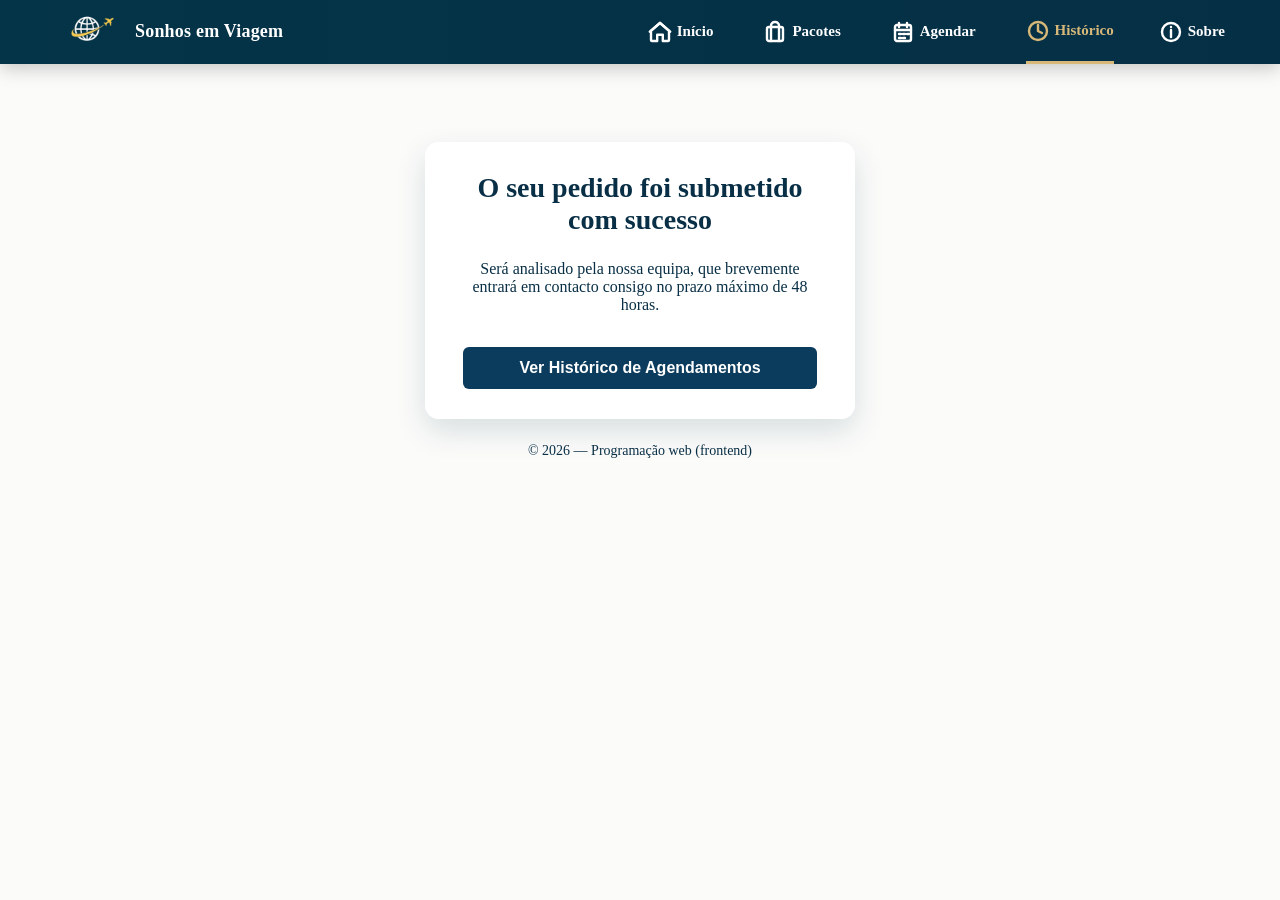
<file: agendamento-sucesso.html>
﻿<!DOCTYPE html>
<html lang="pt">

<head>
  <meta charset="UTF-8">
  <title>Sucesso no Agendamento</title>
  <link rel="stylesheet" href="agendamento-sucesso.css">
  <link rel="stylesheet" href="nav.css">
</head>

<body>
  <nav class="top-nav">
    <a class="logo-icone" href="index.html" aria-label="Sonhos em Viagem"><img src="assets/logo.png"
        alt="Sonhos em Viagem"></a>
    <div class="links">
      <a href="index.html"><svg class="ico" viewBox="0 0 24 24" aria-hidden="true">
          <path d="M3 10.8 12 3l9 7.8v9.1c0 .6-.5 1.1-1.1 1.1h-5.1v-6.2H9.2V21H4.1C3.5 21 3 20.5 3 19.9v-9.1Z" />
          <path d="M1.8 11.7 12 2.8l10.2 8.9" />
        </svg><span>Início</span></a>
      <a href="pacotes.html"><svg class="ico" viewBox="0 0 24 24" aria-hidden="true">
          <path d="M8 7V5.7C8 3.7 9.7 2 11.7 2h.6C14.3 2 16 3.7 16 5.7V7" />
          <rect x="4" y="7" width="16" height="14" rx="2" />
          <path d="M8 7v14M16 7v14" />
        </svg><span>Pacotes</span></a>
      <a href="agendar-viagem.html"><svg class="ico" viewBox="0 0 24 24" aria-hidden="true">
          <rect x="4" y="5" width="16" height="16" rx="2" />
          <path d="M8 3v4M16 3v4M4 10h16M8 14h2M12 14h2M16 14h2M8 18h2M12 18h2" />
        </svg><span>Agendar</span></a>
      <a class="active" href="historico.html"><svg class="ico" viewBox="0 0 24 24" aria-hidden="true">
          <circle cx="12" cy="12" r="9" />
          <polyline points="12 6 12 12 16 14" />
        </svg><span>Histórico</span></a>
      <a href="sobre.html">
        <svg class="ico" viewBox="0 0 24 24" aria-hidden="true">
          <circle cx="12" cy="12" r="9" />
          <path d="M12 10v7" />
          <path d="M12 7h.01" />
        </svg>
        <span>Sobre</span>
      </a>
    </div>
  </nav>

  <br><br>

  <div class="form-viagem" style="text-align: center;">
    <h1 class="titulo">O seu pedido foi submetido com sucesso</h1>
    <p>Será analisado pela nossa equipa, que brevemente entrará em contacto consigo no prazo máximo de 48 horas.</p>

    <div style="margin-top: 25px;">
      <a href="historico.html" style="text-decoration: none;">
        <button type="button"
          style="padding: 12px 24px; background-color: #0b3c5d; color: white; border: none; border-radius: 6px; font-size: 16px; cursor: pointer;">
          Ver Histórico de Agendamentos
        </button>
      </a>
    </div>
  </div>

  <footer>
    <p class="copy">&copy; 2026 — Programação web (frontend)</p>
  </footer>

</body>

</html>
</file>
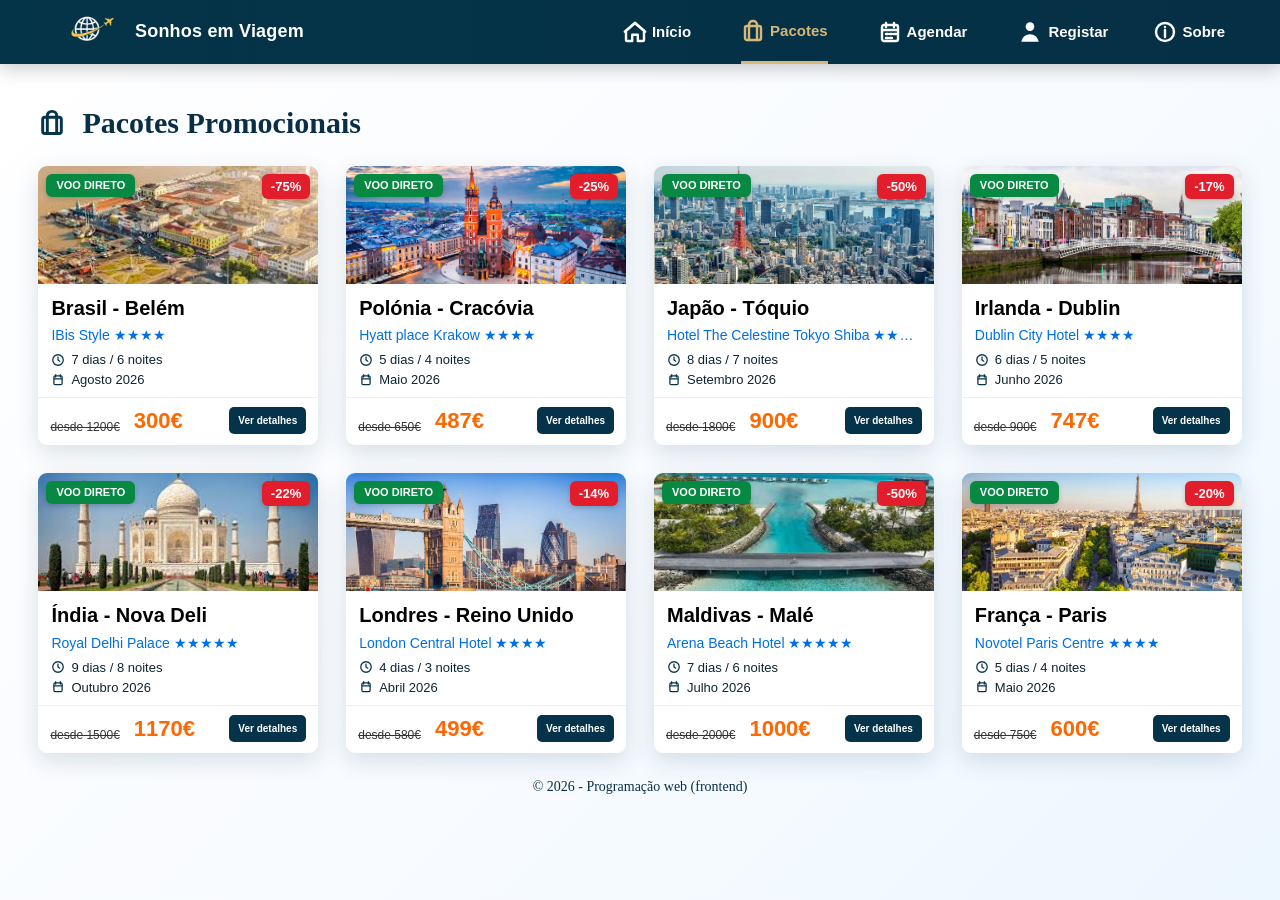
<file: pacotes.html>
﻿<!DOCTYPE html>
<html lang="pt">

<head>
  <meta charset="UTF-8">
  <meta name="viewport" content="width=device-width, initial-scale=1.0">
  <title>Pacotes Promocionais</title>
  <link rel="stylesheet" href="pacotes.css">
</head>

<body>
  <nav class="top-nav">
    <a class="logo-icone" href="index.html" aria-label="Sonhos em Viagem"><img src="assets/logo.png"
        alt="Sonhos em Viagem"></a>
    <div class="links">
      <a href="index.html"><svg class="ico" viewBox="0 0 24 24" aria-hidden="true">
          <path d="M3 10.8 12 3l9 7.8v9.1c0 .6-.5 1.1-1.1 1.1h-5.1v-6.2H9.2V21H4.1C3.5 21 3 20.5 3 19.9v-9.1Z" />
          <path d="M1.8 11.7 12 2.8l10.2 8.9" />
        </svg><span>Início</span></a>
      <a class="active" href="pacotes.html"><svg class="ico" viewBox="0 0 24 24" aria-hidden="true">
          <path d="M8 7V5.7C8 3.7 9.7 2 11.7 2h.6C14.3 2 16 3.7 16 5.7V7" />
          <rect x="4" y="7" width="16" height="14" rx="2" />
          <path d="M8 7v14M16 7v14" />
        </svg><span>Pacotes</span></a>
      <a href="conta.html?next=agendar-viagem.html"><svg class="ico" viewBox="0 0 24 24" aria-hidden="true">
          <rect x="4" y="5" width="16" height="16" rx="2" />
          <path d="M8 3v4M16 3v4M4 10h16M8 14h2M12 14h2M16 14h2M8 18h2M12 18h2" />
        </svg><span>Agendar</span></a>
      <a href="conta.html?next=agendar-viagem.html"><svg class="ico user" viewBox="0 0 24 24" aria-hidden="true">
          <circle cx="12" cy="7" r="4" />
          <path d="M4 21c.8-4.4 4-7 8-7s7.2 2.6 8 7Z" />
        </svg><span>Registar</span></a>
      <a href="sobre.html">
        <svg class="ico" viewBox="0 0 24 24" aria-hidden="true">
          <circle cx="12" cy="12" r="9" />
          <path d="M12 10v7" />
          <path d="M12 7h.01" />
        </svg>
        <span>Sobre</span>
      </a>
    </div>
  </nav>

  <main class="pacotes-page">
    <h1 class="section-title"><svg viewBox="0 0 24 24" aria-hidden="true">
        <path d="M8 7V5.7C8 3.7 9.7 2 11.7 2h.6C14.3 2 16 3.7 16 5.7V7" />
        <rect x="4" y="7" width="16" height="14" rx="2" />
        <path d="M8 7v14M16 7v14" />
      </svg><span>Pacotes Promocionais</span></h1>

    <section class="pacotes-grid" aria-label="Lista de pacotes promocionais">
      <article class="pacote-card">
        <div class="pacote-foto"><img src="assets/brasil.jpg" alt="Brasil - Belém"><span class="etiqueta">VOO
            DIRETO</span><span class="desconto">-75%</span></div>
        <div class="pacote-info">
          <h2>Brasil - Belém</h2>
          <div class="hotel">IBis Style ★★★★</div>
          <div class="detalhes"><span><svg viewBox="0 0 24 24">
                <circle cx="12" cy="12" r="9" />
                <path d="M12 7v5l3 2" />
              </svg>7 dias / 6 noites</span><span><svg viewBox="0 0 24 24">
                <rect x="5" y="5" width="14" height="15" rx="2" />
                <path d="M8 3v4M16 3v4M5 10h14" />
              </svg>Agosto 2026</span></div>
        </div>
        <div class="preco-area">
          <div class="precos"><span class="antigo">desde 1200€</span><span class="preco">300€</span></div><a
            class="ver-detalhes" href="conta.html?next=agendar-viagem.html">Ver detalhes</a>
        </div>
      </article>

      <article class="pacote-card">
        <div class="pacote-foto"><img src="assets/polonia.jpg" alt="Polónia - Cracóvia"><span class="etiqueta">VOO
            DIRETO</span><span class="desconto">-25%</span></div>
        <div class="pacote-info">
          <h2>Polónia - Cracóvia</h2>
          <div class="hotel">Hyatt place Krakow ★★★★</div>
          <div class="detalhes"><span><svg viewBox="0 0 24 24">
                <circle cx="12" cy="12" r="9" />
                <path d="M12 7v5l3 2" />
              </svg>5 dias / 4 noites</span><span><svg viewBox="0 0 24 24">
                <rect x="5" y="5" width="14" height="15" rx="2" />
                <path d="M8 3v4M16 3v4M5 10h14" />
              </svg>Maio 2026</span></div>
        </div>
        <div class="preco-area">
          <div class="precos"><span class="antigo">desde 650€</span><span class="preco">487€</span></div><a
            class="ver-detalhes" href="conta.html?next=agendar-viagem.html">Ver detalhes</a>
        </div>
      </article>

      <article class="pacote-card">
        <div class="pacote-foto"><img src="assets/japao.jpg" alt="Japão - Tóquio"><span class="etiqueta">VOO
            DIRETO</span><span class="desconto">-50%</span></div>
        <div class="pacote-info">
          <h2>Japão - Tóquio</h2>
          <div class="hotel">Hotel The Celestine Tokyo Shiba ★★★★★</div>
          <div class="detalhes"><span><svg viewBox="0 0 24 24">
                <circle cx="12" cy="12" r="9" />
                <path d="M12 7v5l3 2" />
              </svg>8 dias / 7 noites</span><span><svg viewBox="0 0 24 24">
                <rect x="5" y="5" width="14" height="15" rx="2" />
                <path d="M8 3v4M16 3v4M5 10h14" />
              </svg>Setembro 2026</span></div>
        </div>
        <div class="preco-area">
          <div class="precos"><span class="antigo">desde 1800€</span><span class="preco">900€</span></div><a
            class="ver-detalhes" href="conta.html?next=agendar-viagem.html">Ver detalhes</a>
        </div>
      </article>

      <article class="pacote-card">
        <div class="pacote-foto"><img src="assets/irlanda.jpg" alt="Irlanda - Dublin"><span class="etiqueta">VOO
            DIRETO</span><span class="desconto">-17%</span></div>
        <div class="pacote-info">
          <h2>Irlanda - Dublin</h2>
          <div class="hotel">Dublin City Hotel ★★★★</div>
          <div class="detalhes"><span><svg viewBox="0 0 24 24">
                <circle cx="12" cy="12" r="9" />
                <path d="M12 7v5l3 2" />
              </svg>6 dias / 5 noites</span><span><svg viewBox="0 0 24 24">
                <rect x="5" y="5" width="14" height="15" rx="2" />
                <path d="M8 3v4M16 3v4M5 10h14" />
              </svg>Junho 2026</span></div>
        </div>
        <div class="preco-area">
          <div class="precos"><span class="antigo">desde 900€</span><span class="preco">747€</span></div><a
            class="ver-detalhes" href="conta.html?next=agendar-viagem.html">Ver detalhes</a>
        </div>
      </article>

      <article class="pacote-card">
        <div class="pacote-foto"><img src="assets/india.jpg" alt="Índia - Nova Deli"><span class="etiqueta">VOO
            DIRETO</span><span class="desconto">-22%</span></div>
        <div class="pacote-info">
          <h2>Índia - Nova Deli</h2>
          <div class="hotel">Royal Delhi Palace ★★★★★</div>
          <div class="detalhes"><span><svg viewBox="0 0 24 24">
                <circle cx="12" cy="12" r="9" />
                <path d="M12 7v5l3 2" />
              </svg>9 dias / 8 noites</span><span><svg viewBox="0 0 24 24">
                <rect x="5" y="5" width="14" height="15" rx="2" />
                <path d="M8 3v4M16 3v4M5 10h14" />
              </svg>Outubro 2026</span></div>
        </div>
        <div class="preco-area">
          <div class="precos"><span class="antigo">desde 1500€</span><span class="preco">1170€</span></div><a
            class="ver-detalhes" href="conta.html?next=agendar-viagem.html">Ver detalhes</a>
        </div>
      </article>

      <article class="pacote-card">
        <div class="pacote-foto"><img src="assets/londres.jpg" alt="Londres - Reino Unido"><span class="etiqueta">VOO
            DIRETO</span><span class="desconto">-14%</span></div>
        <div class="pacote-info">
          <h2>Londres - Reino Unido</h2>
          <div class="hotel">London Central Hotel ★★★★</div>
          <div class="detalhes"><span><svg viewBox="0 0 24 24">
                <circle cx="12" cy="12" r="9" />
                <path d="M12 7v5l3 2" />
              </svg>4 dias / 3 noites</span><span><svg viewBox="0 0 24 24">
                <rect x="5" y="5" width="14" height="15" rx="2" />
                <path d="M8 3v4M16 3v4M5 10h14" />
              </svg>Abril 2026</span></div>
        </div>
        <div class="preco-area">
          <div class="precos"><span class="antigo">desde 580€</span><span class="preco">499€</span></div><a
            class="ver-detalhes" href="conta.html?next=agendar-viagem.html">Ver detalhes</a>
        </div>
      </article>

      <article class="pacote-card">
        <div class="pacote-foto"><img src="assets/maldivas.jpg" alt="Maldivas - Malé"><span class="etiqueta">VOO
            DIRETO</span><span class="desconto">-50%</span></div>
        <div class="pacote-info">
          <h2>Maldivas - Malé</h2>
          <div class="hotel">Arena Beach Hotel ★★★★★</div>
          <div class="detalhes"><span><svg viewBox="0 0 24 24">
                <circle cx="12" cy="12" r="9" />
                <path d="M12 7v5l3 2" />
              </svg>7 dias / 6 noites</span><span><svg viewBox="0 0 24 24">
                <rect x="5" y="5" width="14" height="15" rx="2" />
                <path d="M8 3v4M16 3v4M5 10h14" />
              </svg>Julho 2026</span></div>
        </div>
        <div class="preco-area">
          <div class="precos"><span class="antigo">desde 2000€</span><span class="preco">1000€</span></div><a
            class="ver-detalhes" href="conta.html?next=agendar-viagem.html">Ver detalhes</a>
        </div>
      </article>

      <article class="pacote-card">
        <div class="pacote-foto"><img src="assets/franca.jpg" alt="França - Paris"><span class="etiqueta">VOO
            DIRETO</span><span class="desconto">-20%</span></div>
        <div class="pacote-info">
          <h2>França - Paris</h2>
          <div class="hotel">Novotel Paris Centre ★★★★</div>
          <div class="detalhes"><span><svg viewBox="0 0 24 24">
                <circle cx="12" cy="12" r="9" />
                <path d="M12 7v5l3 2" />
              </svg>5 dias / 4 noites</span><span><svg viewBox="0 0 24 24">
                <rect x="5" y="5" width="14" height="15" rx="2" />
                <path d="M8 3v4M16 3v4M5 10h14" />
              </svg>Maio 2026</span></div>
        </div>
        <div class="preco-area">
          <div class="precos"><span class="antigo">desde 750€</span><span class="preco">600€</span></div><a
            class="ver-detalhes" href="conta.html?next=agendar-viagem.html">Ver detalhes</a>
        </div>
      </article>
    </section>
  </main>

  <footer>
    <p class="copy">&copy; 2026 - Programação web (frontend)</p>
  </footer>
  <script src="pacotes.js"></script>
</body>

</html>
</file>
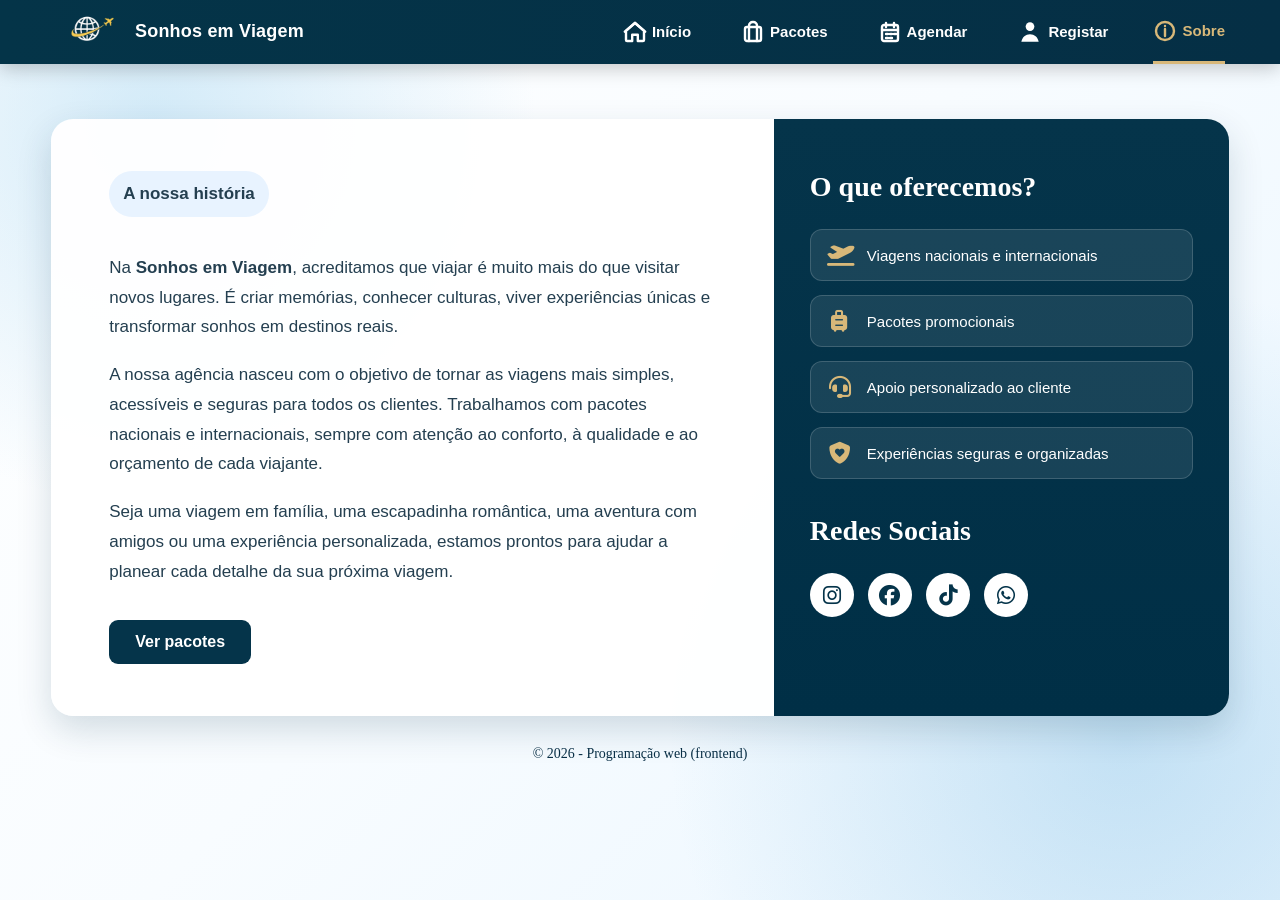
<file: sobre.html>
﻿<!DOCTYPE html>
<html lang="pt">

<head>
  <meta charset="UTF-8">
  <meta name="viewport" content="width=device-width, initial-scale=1.0">
  <title>Sobre a Agência</title>

  <link rel="stylesheet" href="nav.css">
  <link rel="stylesheet" href="sobre.css">
  <link rel="stylesheet" href="https://cdnjs.cloudflare.com/ajax/libs/font-awesome/6.5.1/css/all.min.css">
</head>

<body>

  <nav class="top-nav">
    <a class="logo-icone" href="index.html" aria-label="Sonhos em Viagem">
      <img src="assets/logo.png" alt="Sonhos em Viagem">
    </a>

    <div class="links">
      <a href="index.html">
        <svg class="ico" viewBox="0 0 24 24" aria-hidden="true">
          <path d="M3 10.8 12 3l9 7.8v9.1c0 .6-.5 1.1-1.1 1.1h-5.1v-6.2H9.2V21H4.1C3.5 21 3 20.5 3 19.9v-9.1Z" />
          <path d="M1.8 11.7 12 2.8l10.2 8.9" />
        </svg>
        <span>Início</span>
      </a>

      <a href="pacotes.html">
        <svg class="ico" viewBox="0 0 24 24" aria-hidden="true">
          <path d="M8 7V5.7C8 3.7 9.7 2 11.7 2h.6C14.3 2 16 3.7 16 5.7V7" />
          <rect x="4" y="7" width="16" height="14" rx="2" />
          <path d="M8 7v14M16 7v14" />
        </svg>
        <span>Pacotes</span>
      </a>

      <a href="conta.html?next=agendar-viagem.html">
        <svg class="ico" viewBox="0 0 24 24" aria-hidden="true">
          <rect x="4" y="5" width="16" height="16" rx="2" />
          <path d="M8 3v4M16 3v4M4 10h16M8 14h2M12 14h2M16 14h2M8 18h2M12 18h2" />
        </svg>
        <span>Agendar</span>
      </a>

      <a href="conta.html?next=agendar-viagem.html">
        <svg class="ico user" viewBox="0 0 24 24" aria-hidden="true">
          <circle cx="12" cy="7" r="4" />
          <path d="M4 21c.8-4.4 4-7 8-7s7.2 2.6 8 7Z" />
        </svg>
        <span>Registar</span>
      </a>

      <a class="active" href="sobre.html">
        <svg class="ico" viewBox="0 0 24 24" aria-hidden="true">
          <circle cx="12" cy="12" r="9" />
          <path d="M12 10v7" />
          <path d="M12 7h.01" />
        </svg>
        <span>Sobre</span>
      </a>
    </div>
  </nav>

  <main class="sobre-page">

    <section class="sobre-card">
      <div class="sobre-texto">
        <p class="etiqueta">A nossa história</p>

        <p>
          
        </p>
        <p>
          Na <strong>Sonhos em Viagem</strong>, acreditamos que viajar é muito mais do que
          visitar novos lugares. É criar memórias, conhecer culturas, viver experiências
          únicas e transformar sonhos em destinos reais.
        </p>

        <p>
          A nossa agência nasceu com o objetivo de tornar as viagens mais simples,
          acessíveis e seguras para todos os clientes. Trabalhamos com pacotes nacionais
          e internacionais, sempre com atenção ao conforto, à qualidade e ao orçamento
          de cada viajante.
        </p>

        <p>
          Seja uma viagem em família, uma escapadinha romântica, uma aventura com amigos
          ou uma experiência personalizada, estamos prontos para ajudar a planear cada
          detalhe da sua próxima viagem.
        </p>

        <a href="pacotes.html" class="botao-principal">Ver pacotes</a>
      </div>

      <div class="sobre-info">
        <h2>O que oferecemos?</h2>

        <div class="info-item">
          <i class="fa-solid fa-plane-departure"></i>
          <span>Viagens nacionais e internacionais</span>
        </div>

        <div class="info-item">
          <i class="fa-solid fa-suitcase-rolling"></i>
          <span>Pacotes promocionais</span>
        </div>

        <div class="info-item">
          <i class="fa-solid fa-headset"></i>
          <span>Apoio personalizado ao cliente</span>
        </div>

        <div class="info-item">
          <i class="fa-solid fa-shield-heart"></i>
          <span>Experiências seguras e organizadas</span>
        </div>

        <h2 class="titulo-redes">Redes Sociais</h2>

        <div class="redes">
          <a href="#"><i class="fab fa-instagram"></i></a>
          <a href="#"><i class="fab fa-facebook"></i></a>
          <a href="#"><i class="fab fa-tiktok"></i></a>
          <a href="#"><i class="fab fa-whatsapp"></i></a>
        </div>
      </div>
    </section>

  </main>

  <footer>
    <p class="copy">&copy; 2026 - Programação web (frontend)</p>
  </footer>

</body>

</html>
</file>
<file: agendamento-sucesso.css>
﻿@import url('nav.css');

body {
  min-height: 100vh;
  margin: 0;
  background:
    radial-gradient(circle at 12% 14%, rgba(151, 207, 239, .42), transparent 28%),
    radial-gradient(circle at 88% 82%, rgba(111, 180, 223, .34), transparent 34%),
    linear-gradient(135deg, #ffffff 0%, #f8fcff 48%, #eaf6ff 100%);
  color: #092f46;
  font-family: Arial, sans-serif;
  display: block;
}

.bgvideo,
video {
  display: none !important
}

.form-viagem,
.form-text {
  background: rgba(255, 255, 255, .96) !important;
  padding: 30px 38px !important;
  border-radius: 14px !important;
  box-shadow: 0 12px 30px rgba(5, 52, 74, .14) !important;
  width: min(430px, 92%) !important;
  margin: 42px auto 24px !important;
  color: #092f46 !important;
}

.titulo,
.form-viagem h1,
.form-text h1 {
  font-family: Georgia, 'Times New Roman', serif;
  text-align: center;
  color: #092f46;
  margin: 0 0 24px;
  font-size: 28px
}

label {
  display: block;
  margin: 12px 0 6px;
  font-weight: 700;
  color: #092f46;
  text-align: left
}

input,
select,
textarea {
  width: 100%;
  padding: 10px 12px;
  border: 1px solid #ccd6df;
  border-radius: 8px;
  min-height: 38px;
  margin-bottom: 10px;
  box-sizing: border-box;
  background: #fff
}

button,
.Submeter,
.seguinte,
.extras,
.botao-saber-mais {
  display: inline-block;
  width: 100%;
  text-align: center;
  background: #05344a;
  color: #fff !important;
  border: none;
  text-decoration: none;
  border-radius: 8px;
  padding: 12px 14px;
  font-weight: 800;
  cursor: pointer;
  margin-top: 8px;
  box-sizing: border-box
}

.copy {
  text-align: center;
  font-family: Georgia, 'Times New Roman', serif;
  font-size: 14px;
  color: #092f46;
  margin: 20px;
  position: static !important;
  width: auto !important;
  left: auto !important;
  bottom: auto !important
}

.telefone-container {
  display: flex;
  gap: 10px
}

.telefone-container select {
  max-width: 125px
}

.telefone-container input {
  flex: 1
}

.bloco-opcoes {
  display: flex;
  flex-direction: column;
  gap: 8px;
  width: 100%
}

.opcao-linha,
.servico {
  display: flex;
  gap: 10px;
  align-items: flex-start;
  white-space: normal;
  width: 100%
}

.opcao-linha input,
.servico input {
  width: auto !important;
  min-height: auto;
  margin-top: 3px
}

.pax-box {
  background: #fff;
  border: 1px solid #ccd6df;
  padding: 12px;
  border-radius: 8px
}

.pax-summary {
  border: 1px solid #ccd6df;
  border-radius: 8px;
  padding: 10px;
  background: #fff;
  cursor: pointer
}

.pax-row {
  display: flex;
  justify-content: space-between;
  align-items: center;
  gap: 12px
}

.pax-row select {
  width: 110px
}

.sub {
  font-size: 12px;
  color: #697b88
}

.divider {
  height: 1px;
  background: #eee;
  margin: 10px 0
}
</file>
<file: nav.css>
﻿:root {
  --azul: #05344a;
  --azul2: #002f46;
  --dourado: #d8b879;
  --texto: #092f46;
  --sombra: 0 10px 28px rgba(5, 52, 74, .14);
}

* {
  box-sizing: border-box;
}

html,
body {
  margin: 0;
  padding: 0;
}

body {
  color: var(--texto);
  font-family: Georgia, 'Times New Roman', serif;
  background: #fbfbfa;
}

/* BARRA AZUL */
.top-nav {
  height: 64px;
  width: 100%;
  background: linear-gradient(90deg, #043448, #052f45);
  display: flex;
  align-items: center;
  box-shadow: 0 4px 18px rgba(0, 0, 0, .22);
  position: sticky;
  top: 0;
  z-index: 1000;
  padding: 0 55px;
}

/* LOGÓTIPO */
.logo-icone {
  color: #fff;
  text-decoration: none;
  display: flex;
  align-items: center;
  justify-content: flex-start;
  width: auto;
  min-width: 255px;
  height: 60px;
  margin-right: auto;
  gap: 8px;
  filter: none;
}

.logo-icone img {
  width: 72px;
  height: 58px;
  object-fit: contain;
  display: block;
  box-shadow: none;
}

.logo-icone::after {
  content: "Sonhos em Viagem";
  color: #fff;
  font-size: 18px;
  font-weight: 700;
  letter-spacing: .2px;
  white-space: nowrap;
}

.top-nav .logo-icone:hover {
  border-bottom: 1px solid transparent;
  color: #fff;
}

/* MENU */
.links {
  height: 64px;
  display: flex;
  align-items: center;
  justify-content: flex-end;
  gap: 50px;
  margin-left: auto;
}

/* LINKS */
.top-nav a {
  color: #fff;
  text-decoration: none;
  font-weight: 600;
  font-size: 15px;
  border-bottom: 1px solid transparent;
  white-space: nowrap;
}

.links a {
  height: 64px;
  display: flex;
  align-items: center;
  justify-content: center;
  padding: 0;
  gap: 5px;
}

.top-nav a:hover,
.top-nav a.active {
  border-bottom-color: var(--dourado);
  border-bottom-width: 25px solid var(--dourado);
  color: var(--dourado);
}

.links a:last-child {
  margin-left: -5px;
}

/* ÍCONES */
.ico {
  width: 24px;
  height: 24px;
  stroke: currentColor;
  fill: none;
  stroke-width: 2.4;
  stroke-linecap: round;
  stroke-linejoin: round;
  flex: 0 0 auto;
}

.ico.user {
  fill: currentColor;
  stroke: none;
  width: 26px;
  height: 26px;
}

.ico.plane {
  fill: currentColor;
  stroke: none;
  width: 34px;
  height: 34px;
}

/* RESPONSIVO */
@media(max-width:980px) {
  .top-nav {
    height: auto;
    min-height: 64px;
    padding: 10px 18px;
    justify-content: center;
    flex-direction: column;
  }

  .logo-icone {
    width: 100%;
    min-width: auto;
    justify-content: center;
    margin: 0 auto 8px;
  }

  .logo-icone::after {
    font-size: 17px;
  }

  .logo-icone img {
    width: 66px;
    height: 44px;
  }

  .links {
    height: auto;
    flex-wrap: wrap;
    justify-content: center;
    margin-left: 0;
    gap: 20px;
  }

  .links a {
    height: auto;
    font-size: 14px;
    padding: 8px 0;
  }

  .links a:last-child {
    margin-left: 0;
  }

  .ico {
    width: 22px;
    height: 22px;
  }

  .ico.user {
    width: 24px;
    height: 24px;
  }
}
</file>
<file: pacotes.css>
﻿@import url('nav.css');

body {
  margin: 0;
  min-height: 100vh;
  background: linear-gradient(135deg, #ffffff 0%, #f8fbff 55%, #edf7ff 100%);
  color: #092f46;
  font-family: Arial, sans-serif;
}

.pacotes-page {
  width: min(1400px, 94%);
  margin: 42px auto 26px;
}

.section-title {
  display: flex;
  align-items: center;
  gap: 16px;
  margin: 0 0 26px;
  color: #092f46;
  font-family: Georgia, 'Times New Roman', serif;
  font-size: 30px;
  font-weight: 700;
}

.section-title svg {
  width: 28px;
  height: 28px;
  stroke: #07344d;
  fill: none;
  stroke-width: 2.5;
  stroke-linecap: round;
  stroke-linejoin: round;
}

.pacotes-grid {
  display: grid;
  grid-template-columns: repeat(4, minmax(220px, 1fr));
  gap: 28px;
  align-items: start;
  justify-content: center;
}

.pacote-card {
  background: #fff;
  border-radius: 9px;
  overflow: hidden;
  box-shadow: 0 8px 24px rgba(5, 52, 74, .14);
  display: flex;
  flex-direction: column;
  min-height: 245px;
  width: 100%;
}

.pacote-foto {
  position: relative;
  height: 118px;
  overflow: hidden;
  background: #dceaf2;
}

.pacote-foto img {
  width: 100%;
  height: 100%;
  display: block;
  object-fit: cover;
  object-position: center;
}

.etiqueta {
  position: absolute;
  top: 8px;
  left: 8px;
  z-index: 2;
  background: #078943;
  color: #fff;
  font-size: 11px;
  font-weight: 800;
  line-height: 1;
  padding: 6px 10px;
  border-radius: 6px;
  box-shadow: 0 2px 5px rgba(0, 0, 0, .16);
}

.desconto {
  position: absolute;
  top: 8px;
  right: 8px;
  z-index: 2;
  background: #e21e2c;
  color: #fff;
  font-size: 13px;
  font-weight: 800;
  line-height: 1;
  padding: 6px 9px;
  border-radius: 6px;
  box-shadow: 0 2px 5px rgba(0, 0, 0, .16);
}

.pacote-info {
  padding: 13px 13px 10px;
  flex: 1;
}

.pacote-info h2 {
  margin: 0 0 8px;
  color: #000;
  font-size: 20px;
  line-height: 1.12;
  font-weight: 900;
}

.hotel {
  color: #006fe6;
  font-size: 14px;
  margin-bottom: 9px;
  white-space: nowrap;
  overflow: hidden;
  text-overflow: ellipsis;
}

.detalhes {
  display: grid;
  gap: 5px;
  color: #0d2433;
  font-size: 13px;
}

.detalhes span {
  display: flex;
  align-items: center;
  gap: 6px;
}

.detalhes svg {
  width: 14px;
  height: 14px;
  stroke: #07344d;
  fill: none;
  stroke-width: 2.2;
  stroke-linecap: round;
  stroke-linejoin: round;
}

.preco-area {
  border-top: 1px solid #edf0f2;
  padding: 9px 12px 11px;
  display: flex;
  align-items: flex-end;
  justify-content: space-between;
  gap: 10px;
}

.precos {
  display: flex;
  align-items: flex-end;
  gap: 14px;
}

.antigo {
  color: #333;
  font-size: 12px;
  text-decoration: line-through;
  white-space: nowrap;
}

.preco {
  color: #ff6700;
  font-size: 22px;
  font-weight: 900;
  white-space: nowrap;
}

.ver-detalhes {
  color: #fff;
  background: #05344a;
  border-radius: 5px;
  text-decoration: none;
  padding: 8px 9px;
  font-size: 10px;
  font-weight: 800;
  white-space: nowrap;
}

.copy {
  text-align: center;
  font-family: Georgia, 'Times New Roman', serif;
  color: #092f46;
  font-size: 14px;
  margin: 22px 0 14px;
}

@media(max-width:1150px) {
  .pacotes-grid {
    grid-template-columns: repeat(3, 1fr);
  }
}

@media(max-width:820px) {

  .pacotes-grid {
    grid-template-columns: repeat(2, 1fr);
  }

  .pacotes-page {
    width: 92%;
  }
}

@media(max-width:560px) {

  .pacotes-grid {
    grid-template-columns: 1fr;
  }

  .section-title {
    font-size: 25px;
  }
}
</file>
<file: sobre.css>
﻿body {
  margin: 0;
  min-height: 100vh;
  background:
    radial-gradient(circle at 12% 14%, rgba(151, 207, 239, .42), transparent 28%),
    radial-gradient(circle at 88% 82%, rgba(111, 180, 223, .34), transparent 34%),
    linear-gradient(135deg, #ffffff 0%, #f8fcff 48%, #eaf6ff 100%);
  color: #092f46;
  font-family: Arial, sans-serif;
}

.sobre-page {
  width: min(1180px, 92%);
  margin: 55px auto 30px;
}

.sobre-card {
  background: rgba(255, 255, 255, .96);
  border-radius: 22px;
  box-shadow: 0 14px 35px rgba(5, 52, 74, .16);
  overflow: hidden;
  display: grid;
  grid-template-columns: 1.35fr .85fr;
  min-height: 560px;
}

.sobre-texto {
  padding: 52px 58px;
}

.etiqueta {
  display: inline-block;
  background: #e8f3ff;
  color: #05344a;
  font-size: 14px;
  font-weight: 800;
  padding: 8px 14px;
  border-radius: 999px;
  margin: 0 0 18px;
}

.sobre-texto h1 {
  font-family: Georgia, 'Times New Roman', serif;
  font-size: 46px;
  line-height: 1.1;
  color: #05344a;
  margin: 0 0 24px;
}

.sobre-texto p {
  font-size: 17px;
  line-height: 1.75;
  color: #243f50;
  margin: 0 0 18px;
}

.botao-principal {
  display: inline-block;
  margin-top: 16px;
  background: #05344a;
  color: #fff;
  text-decoration: none;
  font-weight: 800;
  padding: 13px 26px;
  border-radius: 9px;
  transition: .2s;
}

.botao-principal:hover {
  background: #002f46;
  transform: translateY(-2px);
}

.sobre-info {
  background: linear-gradient(180deg, #05344a, #002f46);
  color: #fff;
  padding: 52px 36px;
}

.sobre-info h2 {
  font-family: Georgia, 'Times New Roman', serif;
  font-size: 28px;
  margin: 0 0 26px;
  color: #fff;
}

.info-item {
  display: flex;
  align-items: center;
  gap: 14px;
  background: rgba(255, 255, 255, .09);
  border: 1px solid rgba(255, 255, 255, .16);
  border-radius: 12px;
  padding: 14px 16px;
  margin-bottom: 14px;
}

.info-item i {
  color: #d8b879;
  font-size: 22px;
  width: 26px;
  text-align: center;
}

.info-item span {
  font-size: 15px;
  line-height: 1.4;
}

.titulo-redes {
  margin-top: 36px !important;
}

.redes {
  display: flex;
  gap: 14px;
  flex-wrap: wrap;
}

.redes a {
  width: 44px;
  height: 44px;
  background: #fff;
  color: #05344a;
  text-decoration: none;
  border-radius: 50%;
  display: flex;
  align-items: center;
  justify-content: center;
  font-size: 21px;
  transition: .2s;
}

.redes a:hover {
  background: #d8b879;
  transform: translateY(-3px);
}

.copy {
  text-align: center;
  font-family: Georgia, 'Times New Roman', serif;
  font-size: 14px;
  color: #092f46;
  margin: 24px 0 16px;
}

@media(max-width: 900px) {
  .sobre-card {
    grid-template-columns: 1fr;
  }

  .sobre-texto {
    padding: 36px 26px;
  }

  .sobre-info {
    padding: 36px 26px;
  }

  .sobre-texto h1 {
    font-size: 34px;
  }
}
</file>
